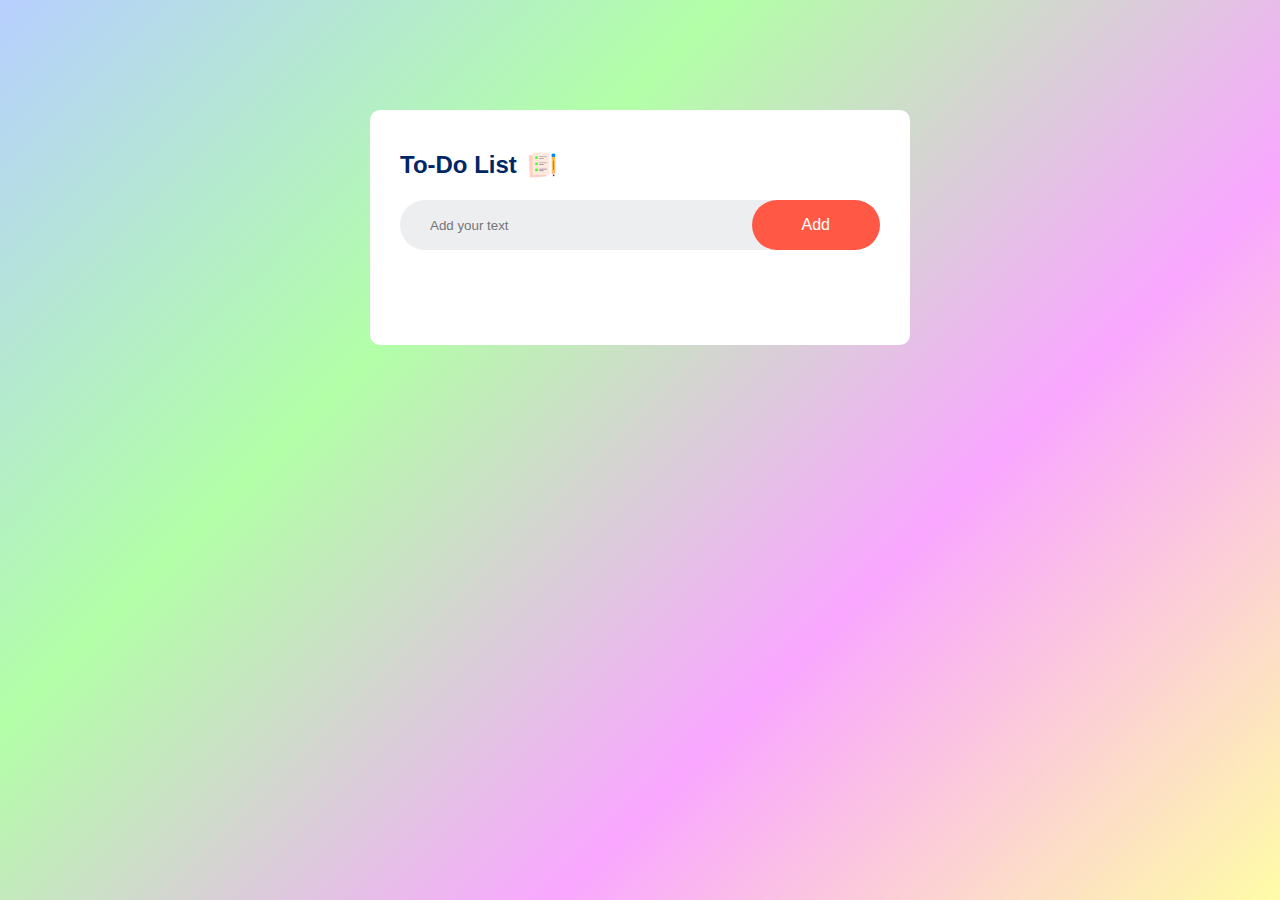
<file: index.html>
<!DOCTYPE html>
<html>
<head>
    <meta name="viewport" content="width=device-width, initial-scale=1.0">
    <title>To Do List App - By Madhav</title>
    <link rel="stylesheet" href="style.css">
</head>
<body>
<div class="container">
    <div class="todo-app">
        <h2>To-Do List<img src="icon.png"></h2>
        <div class="row"> 
            <input type="text" id="input-box" placeholder="Add your text">
            <button onclick="addTask()">Add</button>
        </div>
        <ul id="list-container"></ul>
    </div>
</div>
<script src="script.js"></script>
</body>
</html>
</file>
<file: style.css>
* {
    margin: 0;
    padding: 0;
    font-family: 'Poppins', sans-serif;
    box-sizing: border-box;
}

.container {
    width: 100%;
    min-height: 100vh;
    background: linear-gradient(135deg, #b7cfff, #b2ffa7, #f9a7ff, #fffca7);
    padding: 10px;
}

.todo-app {
    width: 100%;
    max-width: 540px;
    background: #fff;
    margin: 100px auto 20px;
    padding: 40px 30px 70px;
    border-radius: 10px;
}

.todo-app h2 {
    color: #002765;
    display: flex;
    align-items: center;
    margin-bottom: 20px;
}

.todo-app h2 img {
    width: 30px;
    margin-left: 10px;
}

.row {
    display: flex;
    align-items: center;
    justify-content: space-between;
    background: #edeef0;
    border-radius: 30px;
    padding-left: 20px;
    margin-bottom: 25px;
}

input {
    flex: 1;
    border: none;
    outline: none;
    background: transparent;
    padding: 10px;
}

button {
    border: none;
    outline: none;
    padding: 16px 50px;
    background: #ff5945;
    color: #fff;
    font-size: 16px;
    cursor: pointer;
    border-radius: 40px;
}

ul li {
    list-style: none;
    font-size: 17px;
    padding: 12px 8px 12px 50px;
    user-select: none;
    cursor: pointer;
    position: relative;
}

ul li::before {
    content: '';
    position: absolute;
    height: 20px;
    width: 20px;
    border-radius: 50%;
    background-size: cover;
    background-position: center;
    top: 12px;
    left: 8px;
    background-image: url('unchecked.png'); /* Update path if needed */
}

ul li.checked {
    color: #555;
    text-decoration: line-through;
}

ul li.checked::before {
    background-image: url('checked.png'); /* Update path if needed */
}

ul li span {
    position: absolute;
    right: 0;
    top: 5px;
    width: 40px;
    height: 40px;
    font-size: 22px;
    color: #555;
    line-height: 40px;
    text-align: center;
    border-radius: 50%;
}

ul li span:hover {
    background: #edeef0;
}
</file>
